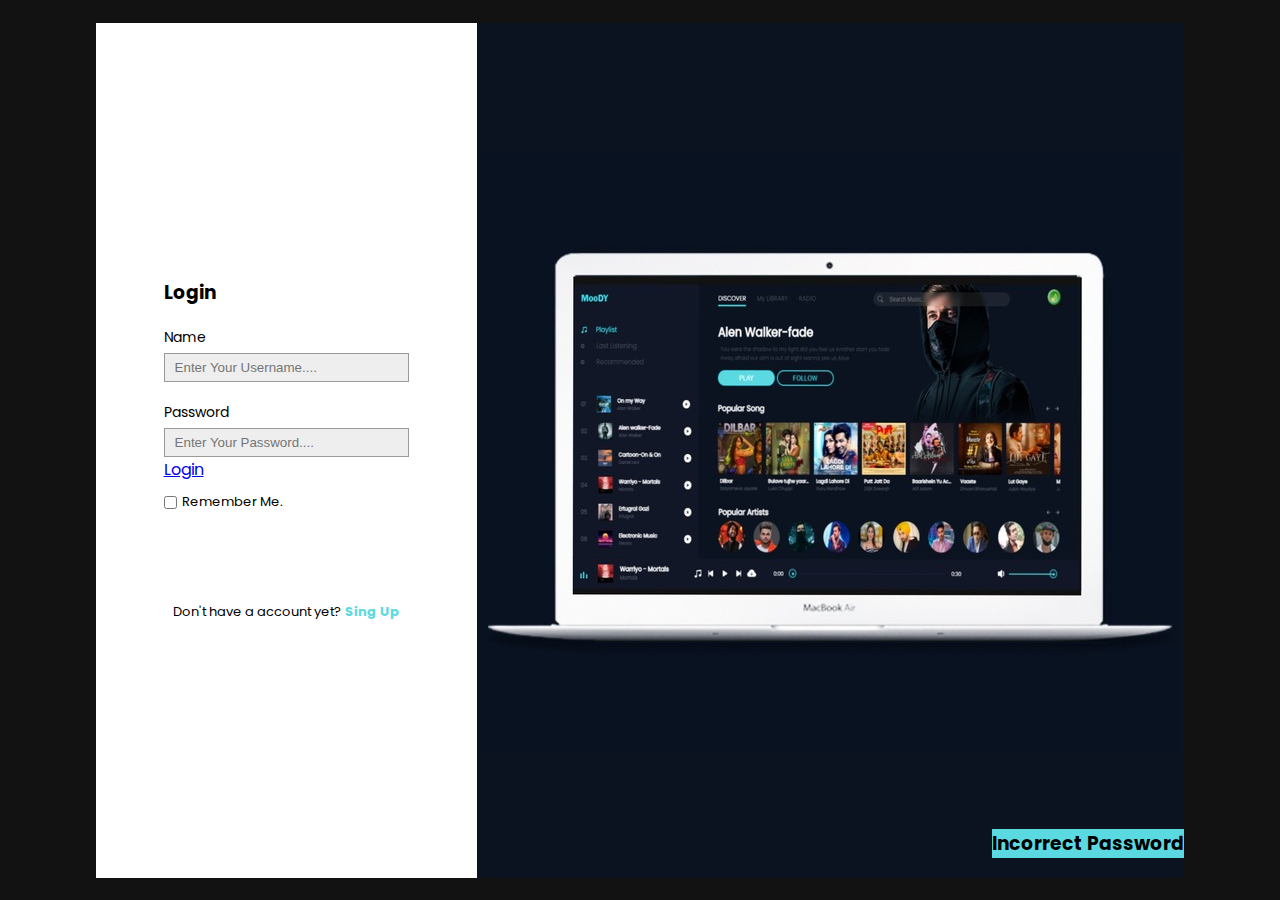
<file: login.html>
<!DOCTYPE html>
<html lang="en">
<head>
    <meta charset="UTF-8">
    <meta http-equiv="X-UA-Compatible" content="IE=edge">
    <meta name="viewport" content="width=device-width, initial-scale=1.0">
    <link rel="stylesheet" href="https://cdn.jsdelivr.net/npm/bootstrap-icons@1.10.3/font/bootstrap-icons.css">
    <link rel="stylesheet" href="style.css">
    <title>Music Website Login</title>
</head>

<body>
    <header>
       <div class="left_bx1">
          <div class="content">
               <form method = "post">
                   <h3>Login</h3>
                    <div class="card">
                        <label for="name">Name</label>
                        <input type="text" name ="user_name" placeholder="Enter Your Username...." required>
                    </div>
                    <div class="card">
                        <label for="name">Password</label>
                        <input type="password" name ="user_password" placeholder="Enter Your Password...." required>
                    </div>
                    <a href="index.html">Login</a>
                    <div class="check">
                        <input type="checkbox" id=""><span>Remember Me.</span>
                    </div>
                    <p>Don't have a account yet? <a href="signup.html">Sing Up</a></p>
               </form>
          </div>
       </div>
       <div class="right_bx1">
        <img src="login_png.jpg" alt="">
        <h3>Incorrect Password</h3>
       </div>
    </header>
</body>
</html>
</file>
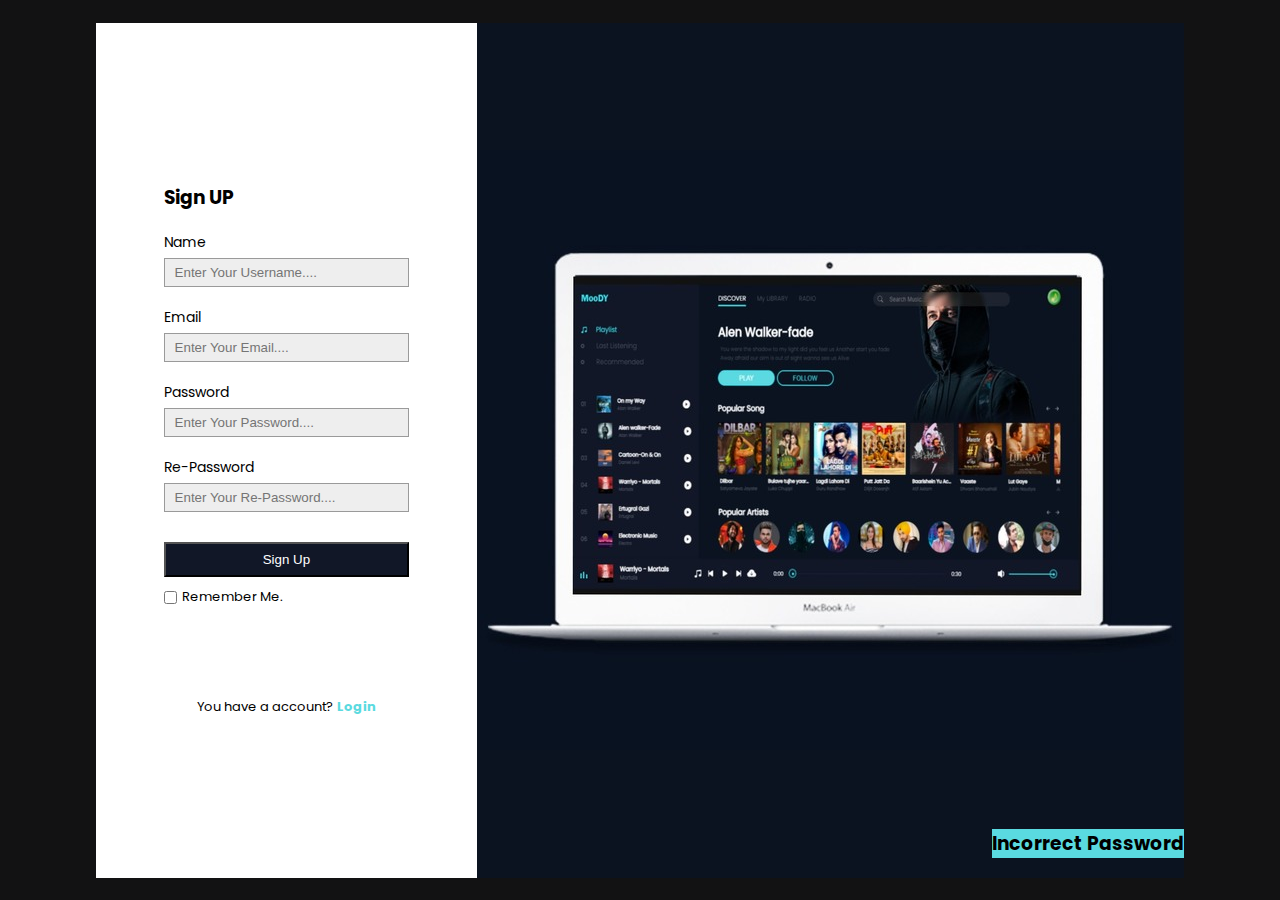
<file: signup.html>
<!DOCTYPE html>
<html lang="en">
<head>
    <meta charset="UTF-8">
    <meta http-equiv="X-UA-Compatible" content="IE=edge">
    <meta name="viewport" content="width=device-width, initial-scale=1.0">
    <link rel="stylesheet" href="https://cdn.jsdelivr.net/npm/bootstrap-icons@1.10.3/font/bootstrap-icons.css">
    <link rel="stylesheet" href="style.css">
    <title>Music Website Sign Up</title>
</head>

<body>
    <header>
       <div class="left_bx1">
          <div class="content">
               <form method = "post">
                   <h3>Sign UP</h3>
                    <div class="card">
                        <label for="name">Name</label>
                        <input type="text" name ="user_name" placeholder="Enter Your Username...." required>
                    </div>
                    <div class="card">
                        <label for="email">Email</label>
                        <input type="email" name ="user_email" placeholder="Enter Your Email...." required>
                    </div>
                    <div class="card">
                        <label for="password">Password</label>
                        <input type="password" name ="user_password" placeholder="Enter Your Password...." required>
                    </div>
                    <div class="card">
                        <label for="re-password">Re-Password</label>
                        <input type="password" name ="user_re_password" placeholder="Enter Your Re-Password...." required>
                    </div>
                    <input type="submit" value="Sign Up" class="submit">
                    <div class="check">
                        <input type="checkbox" id=""><span>Remember Me.</span>
                    </div>
                    <p>You have a account? <a href="login.html">Login</a></p>
               </form>
          </div>
       </div>
       <div class="right_bx1">
        <img src="login_png.jpg" alt="">
        <h3>Incorrect Password</h3>
       </div>
    </header>
</body>
</html>
</file>
<file: style.css>
@import url('https://fonts.googleapis.com/css2?family=Poppins&display=swap');

*{
    padding: 0;
    margin: 0;
    box-sizing: border-box;
}

body{
    font-family: 'poppins', sans-serif;
    width: 100%;
    height: 100vh;
    background: #121213;
    /* display: flex;
    align-items: center;
    justify-content: center; */
    display: grid;
    place-items: center;
}

header{
    position: relative;
    width: 85%;
    height: 95%;
    /* border: 1px solid #fff; */
    display: flex;
    flex-wrap: wrap;
    overflow: hidden;
}

.menu_side{
    width: 25%;
    height: 90%;
    /* border: 1px solid #fff; */
    background: #111727;
    box-shadow: 5px 0px 2px #090f1f;
    color: white;
}
.menu_side h1{
    color: #36e2ec;
    font-family: 'Franklin Gothic Medium', 'Arial Narrow', Arial, sans-serif;
}
.menu_side h1:hover{
    color: #fff;
}
.song_side{
    width: 75%;
    height: 90%;
    /* border: 1px solid #fff; */
    background: #0b1320;
    box-shadow: 5px 0px 2px #090f1f;
}

.masterPlay{
    width: 100%;
    height: 10%;
    /* border: 1px solid #fff; */
    background: #111727;
    box-shadow: 0px 3px 8px #090f1f;
}

.menu_side h1{
    font-size: 20px;
    margin: 15px 0px 0px 20px;
    font-weight: 500;
}

.playList{
    margin: 40px 0px 0px 20px;
}

.playList h4{
    font-size: 14px;
    font-weight: 400;
    padding-bottom: 10px;
    color: #4c5262;
    cursor: pointer;
    display: flex;
    align-items: center;
    transition: .3s linear;
}

.playList h4:hover{
   color: #fff;
}

.playList h4 span{
    position: relative;
    margin-right: 35px;
 }

 .playList h4 span::before{
    content: '';
    position: absolute;
    width: 4px;
    height: 4px;
    border: 2px solid #4c5262;
    border-radius: 50%;
    top: -4px;
    transition: .3s linear;
 }

 .playList h4:hover span::before{
    border: 2px solid #fff;
 }

 header .menu_side .playList h4 .bi{
     display: none;
 }

 header .menu_side .playList .active{
    color: #36e2ec;
}

header .menu_side .playList .active span{
    display: none;
}

header .menu_side .playList .active .bi{
    display: flex;
    margin-right: 20px;
}

.menu_song{
    width: 100%;
    height: 300px;
    /* border: 1px solid #fff; */
    margin-top: 40px;
    overflow: scroll;
}

.menu_song::-webkit-scrollbar{
   display: none;
}

.menu_song li{
    list-style-type:none;
    position: relative;
    padding: 5px 0px 5px 20px;
    display: flex;
    align-items: center;
    margin-bottom: 10px;
    cursor: pointer;
    transition: .3s linear;
}

.menu_song li:hover{
    background: rgb(105,105,105,.1);
}

.menu_song li span{
  font-size: 12px;
  font-weight: 600;
  color: #4c5262;
}

.menu_song li img{
    width: 32px;
    height: 32px;
    margin-left: 25px;
  }

  .menu_song li h5{
    font-size: 11px;
    margin-left: 15px;
    width: 150px;
    /* border: 1px solid #fff; */
    overflow: hidden;
    text-overflow: ellipsis;
    white-space: nowrap;
  }

  .menu_song li h5 .subtitle{
     font-size: 9px;
     color: #4c5262;
  }

  .menu_song li h5 .subtitle{
     font-size: 9px;
     color: #4c5262;
  }

  .masterPlay{
    display: flex;
    align-items: center;
    padding: 0px 20px;
  }

  .masterPlay .wave{
      width: 30px;
      height: 30px;
      /* border: 1px solid #fff; */
      padding-bottom: 5px;
      display: flex;
      align-items: flex-end;
      margin-right: 10px;

  }

  .masterPlay .wave .wave1{
    width: 3px;
    height: 10px;
    background: #36e2ec;
    margin-right: 3px;
    border-radius: 10px 10px 0px 0px;
    animation: unset;
}

.masterPlay .wave .wave1:nth-child(2){
    height: 13px;
    margin-right: 3.5px;
    animation-delay: .4s;
}

.masterPlay .wave .wave1:nth-child(3){
    height: 8px;
    animation-delay: .8s;
}
/* javaScript Classes */

.masterPlay .active1 .wave1{
   animation: wave .5s linear infinite;
}

.masterPlay .active1 .wave1:nth-child(2){
    animation-delay: .4s;
}

.masterPlay .active1 .wave1:nth-child(3){
    animation-delay: .8s;
}

@keyframes wave{
    0%{
        height: 10px;
    }
    50%{
        height: 15px;
    }
    100%{
        height: 10px;
    }
}

.masterPlay img{
    width: 35px;
    height: 35px;
}

.masterPlay h5{
    width: 130px;
    /* border: 1px solid #fff; */
    color: white;
    margin-left: 15px;
    line-height: 17px;
    overflow: hidden;
    text-overflow: ellipsis;
    white-space: nowrap;
    font-size: 13px;
}

.masterPlay h5 .subtitle{
    font-size: 11px;
    color: #4c5262;
    width: 100px;
    overflow: hidden;
    text-overflow: ellipsis;
    white-space: nowrap;
}

.masterPlay .icons{
    font-size: 20px;
    color: white;
    margin: 0px 20px 0px 40px;
    outline: none;
    display: flex;
    align-items: center;

}

.masterPlay .icons .bi{
  cursor: pointer;
  outline: none; 
}

.masterPlay .icons .shuffle{
    font-size: 17px;
    margin-right: 10px;
    width: 17.5px;
    overflow: hidden;
    display: flex;
    align-items: center;
}

.masterPlay .icons #download{
    text-decoration: none;
    color: #fff;
    font-size: 20px;
    margin-left: 10px;
}

.masterPlay .icons .bi:nth-child(3){
    border: 1px solid rgb(105,105,105,.1);
    border-radius: 50%;
    padding: 1px 5px 0px 7px;
    margin: 0px 5px;
}

.masterPlay span{
    color: #fff;
    width: 32px;
    /* border: 1px solid #fff; */
    font-size: 11px;
    font-weight: 400;
  }

  .masterPlay #currentStart{
     margin: 0px 0px 0px 20px; 
  }

  .masterPlay .bar{
    position: relative; 
    width: 350px;
    height: 2px;
    background: rgba(105, 105, 170, .1);
    margin: 0px 15px 0px 10px;
 }

 .masterPlay .bar .bar2{
    position: absolute;
    background: #36e2ec;
    width: 0%;
    height: 100%;
    top: 0;
    transition: 1s linear;
 }

 .masterPlay .bar .dot{
    position: absolute; 
    width: 5px;
    height: 5px;
    background: #36e2ec;
    border-radius: 50%;
    top: -1.5px;
 }

 .masterPlay .bar .dot::before{
    content: '';
    position: absolute;
    width: 15px;
    height: 15px;
    border: 1px solid #36e2ec;
    border-radius: 50%;
    left: -7px;
    top: -6.5px;
    box-shadow: inset 0px 0px 3px #36e2ec;

 }

 .masterPlay .bar input{
    position: absolute;
    width: 50%;
    top: -7px;
    left: 0;
    cursor: pointer;
    z-index: 99999999999999999999999999999;
    opacity: 0;
 }


 .masterPlay .vol{
    position: relative;
    width: 100px;
    height: 2px;
    background: rgba(105, 105, 170, .1);
    margin-left: 100px;
    }

 .masterPlay .vol .bi{
    position: absolute;
    color: #fff;
    font-size: 25px;
    top:-17px;
    left: -30px;
 } 

 .masterPlay .vol input{
    position: absolute;
    width: 100%;
    top: -6px;
    left:0;
    cursor: pointer;
    z-index: 999999999999999999999999999999;
    opacity: 0;
 }

 .masterPlay .vol .vol_bar{
    position: absolute;
    background: #36e2ec;
    width: 100%;
    height: 100%;
    top: 0;
    transition: 1s  linear;
 }

 .masterPlay .vol .dot{
    position: absolute; 
    width: 5px;
    height: 5px;
    background: #36e2ec;
    border-radius: 50%;
    left : 100%;
    top: -1.5px;
    transition: 1s linear;
 }

 .masterPlay .vol .dot::before{
    content: '';
    position: absolute;
    width: 15px;
    height: 15px;
    border: 1px solid #36e2ec;
    border-radius: 50%;
    left: -7px;
    top: -6.5px;
    box-shadow: inset 0px 0px 3px #36e2ec;
 }
 .song_side{
    z-index: 2;
 }
 .song_side::before{
    content: '';
    position: absolute;
    width: 100%;
    height: 300px;
    background: url('bg.png');
    z-index: -1;
}

.song_side nav{
    color: white;
    width: 90%;
    height: 10%;
    /* border: 1px solid #fff; */
    margin: auto;
    display: flex;
    align-items: center;
    justify-content: space-between;
}

.song_side nav ul{
    display: flex;
}

.song_side nav ul li{
    list-style: none;
    position: relative;
    font-size: 13px;
    color: #4c5262;
    margin-right: 25px;
    cursor: pointer;
    transition: 0.3s linear;
}

.song_side nav ul li:hover{
  color: #fff;
}

.song_side nav ul li:nth-child(1){
    color: #fff;
}

.song_side nav ul li span{
    position: absolute;
    width: 100%;
    height: 2.5px;
    background: #36e2ec;
    bottom: -5px;
    left: 0;
    border-radius: 20px;
}

.song_side nav .search{
   position: relative;
   width: 40%;
   padding: 1px 10px;
   border-radius: 20px;
   /* border: 1px solid #fff; */
   color: gray;
}

.song_side nav .search::before{
    content: '';
    position: absolute;
    width: 100%;
    height: 100%;
    background: rgb(184,184,184,.1);
    border-radius: 20px;
    backdrop-filter: blur(5px);
    z-index: -1;
 }

 .song_side nav .search .search_results{
    position: absolute;
    width: 100%;
    height: 150px;
    /* border: 1px solid #fff; */
    margin-top: 10px;
    border-radius: 10px;
    overflow: auto;
 }

 .song_side nav .search .search_results::-webkit-scrollbar{
    display: none;
 }

 .song_side nav .search .search_results .card{
    width: 100%;
    min-height: 45px;
    /* border: 1px solid #fff; */
    display: flex;
    align-items: center;
    justify-content: space-between;
    background: rgb(184,184,184,.1);
    margin-bottom: 5px;
    text-decoration: none;
    display: none;
 }

 .song_side nav .search .search_results .card img{
    width: 35px;
    height: 35px;
    border-radius: 5px;
 }

 .song_side nav .search .search_results .card .content{
    width: 80%;
    height: 100%;
    /* border: 1px solid #fff; */
    padding: 0;
    font-size: 13px;
    font-weight: 600;
 }

 .song_side nav .search .search_results .card .content .subtitle{
    font-size: 11px;
    color: #a4a8b4;
    font-weight: 500;
 }

 .song_side nav .search .bi{
    font-size: 13px;
    padding: 3px 0px 0px 10px;
 }

 .song_side nav .search input{
    background: none;
    border: none;
    outline: none;
    padding: 0px 10px;
    color: #fff;
    font-size: 12px;

 }

 .song_side nav .user img{
    position: relative;
    width: 30px;
    height: 30px;
    /* border: 1px solid #fff; */
    border-radius: 50%;
    box-shadow: 2px 2px 8px #121213;
 }

 .song_side .content{
    width: 90%;
    height: 30%;
    color: #fff;
    /* border: 1px solid #fff; */
    margin: auto;
    padding-top: 20px;
 }

 .song_side .content h1{
    font-size: 25px;
    font-weight: 600;
 }

 .song_side .content p{
     font-size: 11px;
     font-weight: 400;
     color: #4c5262;
     margin: 5px;
 }

 .song_side .content .buttons{
    margin-top: 15px;
 }

 .song_side .content .buttons button{
    width: 130px;
    height: 30px;
    border: 2px solid #36e2ec;
    outline: none;
    border-radius: 20px;
    background: #5adae0;
    color: white;
    cursor: pointer;
    transition: .3s linear;

 }

 .song_side .content .buttons button:hover{
     background: none;
     color: #36e2ec;
 }

 .song_side .content .buttons button:nth-child(2){
    background: none;
    color: #36e2ec;
}

.song_side .content .buttons button:nth-child(2):hover{
    background: #36e2ec;
    color: #fff;
}

.song_side .popular_song{
    width: 90%;
    height: 10;
    margin: auto;
    color: #fff;
    margin-top: 15px;
    /* border: 1px solid #fff; */
}

.song_side .popular_song .h4{
    display: flex;
    align-items: center;
    justify-content: space-between;
}

.song_side .popular_song .h4 .bi{
    color: #a4a8b4;
    cursor: pointer;
    transition: .3s linear;
}

.song_side .popular_song .h4 .bi:hover{
    color: #fff;
}

.song_side .popular_song .pop_song{
    width: 100%;
    height: 150px;
    margin-top: 15px;
    display: flex;
    /* border: 1px solid #fff; */
    overflow: auto;
    scroll-behavior: smooth;
}

.song_side .popular_song .pop_song::-webkit-scrollbar{
    display: none;
}

.song_side .popular_song .pop_song li{
   min-width: 100px;
   height: 140px;
   list-style-type: none;
   margin-right: 10px;
   transition: .3s linear;
}

.song_side .popular_song .pop_song li:hover{
    background: rgba(105, 105, 170, .1);
}

.song_side .popular_song .pop_song li .img_play{
    position: relative;
    width: 100px;
    height: 100px;
    display: flex;
    align-items: center;
    justify-content: center;
}

.song_side .popular_song .pop_song li .img_play img{
   width: 100%;
   height: 100%;
}

.song_side .popular_song .pop_song li .img_play .bi{
    position: absolute;
    font-size: 20px;
    cursor: pointer;
    transition: .3s linear;
    opacity: 0;
}

.song_side .popular_song .pop_song li:hover .img_play .bi{
   opacity: 1;
}

.song_side .popular_song .pop_song li h5{
    padding: 5px 0px 0px 5px;
    line-height: 15px;
    font-size: 10px;
    width: 100px;
    overflow: hidden;
    white-space: nowrap;
    text-overflow: ellipsis;
 }

 .song_side .popular_song .pop_song li h5 .subtitle{
    font-size: 9px;
    overflow: hidden;
    white-space: nowrap;
    text-overflow: ellipsis;
    color: #4c5262;
 }

 .song_side .popular_artists{
    width: 90%;
    height: auto;
    color: #fff;
    /* border: 1px solid #fff; */
    margin-top: 10px;
    margin-left: 45px;
}

.song_side .popular_artists .h4{
    display: flex;
    align-items: center;
    justify-content: space-between;
}

.song_side .popular_artists .h4 .bi{
    color: #a4a8b4;
    cursor: pointer;
    transition: .3s linear;
}

.song_side .popular_artists .h4 .bi:hover{
    color: #fff;
}

.song_side .popular_artists .item{
    width: 100%;
    height: auto;
    margin-top: 5px ;
    display: flex;
    /* border: 1px solid #fff; */
    overflow: auto;
    scroll-behavior: smooth;
}
.song_side .popular_artists .item::-webkit-scrollbar{
  display: none;
}

.song_side .popular_artists .item li{ 
    list-style-type: none;
    position: relative;
    min-width: 60px;
    height: 60px;
    border-radius: 50%;
    margin-right: 20px;
    cursor: pointer;
}

.song_side .popular_artists .item li img{ 
    width: 100%;
    height: 100%;
    border-radius: 50%;
}

/* Login Style */
header .left_bx1, .right_bx1{
    position: relative;
    width: 65%;
    height: 100%;
    /* border: 1px solid #fff; */
    background: #0b1320;
    display: flex;
    align-items: center;
    justify-content: center;
}

header .left_bx1{
    width: 35%;
    background: #fff;
    box-shadow: 5px 0px 2px #090f1f;
}

header .left_bx1 .content{
   width: 75%;
   height: auto;
   border: none;
   padding: 25px 20px;
   background: #fff;
}

header .left_bx1 .content .card{
    width: 100%;
    display: flex;
    align-items: flex-start;
    flex-direction: column;
    justify-content: center;
    margin-top: 20px;
 }

 header .left_bx1 .content .card label{
    font-size: 14px;
 }

 header .left_bx1 .content .card input{
    width: 100%;
    padding: 6px 10px;
    border: 1px solid rgb(154,154,154);
    background: rgb(238,238,238);
    margin-top: 5px;
 }

 header .left_bx1 .content .submit{
    margin-top: 30px;
    padding: 8px 20px;
    color: #fff;
    background: #111727;
    width: 100%;
    cursor: pointer;
 }

 header .left_bx1 .content .check{
   display: flex;
   align-items: center;
   margin-top: 10px;
 }

 header .left_bx1 .content .check span{
     margin-left: 5px;
     font-size: 13px;
 }

 header .left_bx1 .content p{
    margin-top: 90px;
    text-align: center;
    justify-content: center;
    font-size: 13px;
}

header .left_bx1 .content p a{
    text-decoration: none;
    color: #5adae0;
    font-weight: bold;
}

header .right_bx1 h3{
    position: absolute;
    background: #5adae0;
    color: #000;
    right: 0;
    bottom: 20px;
}
</file>
